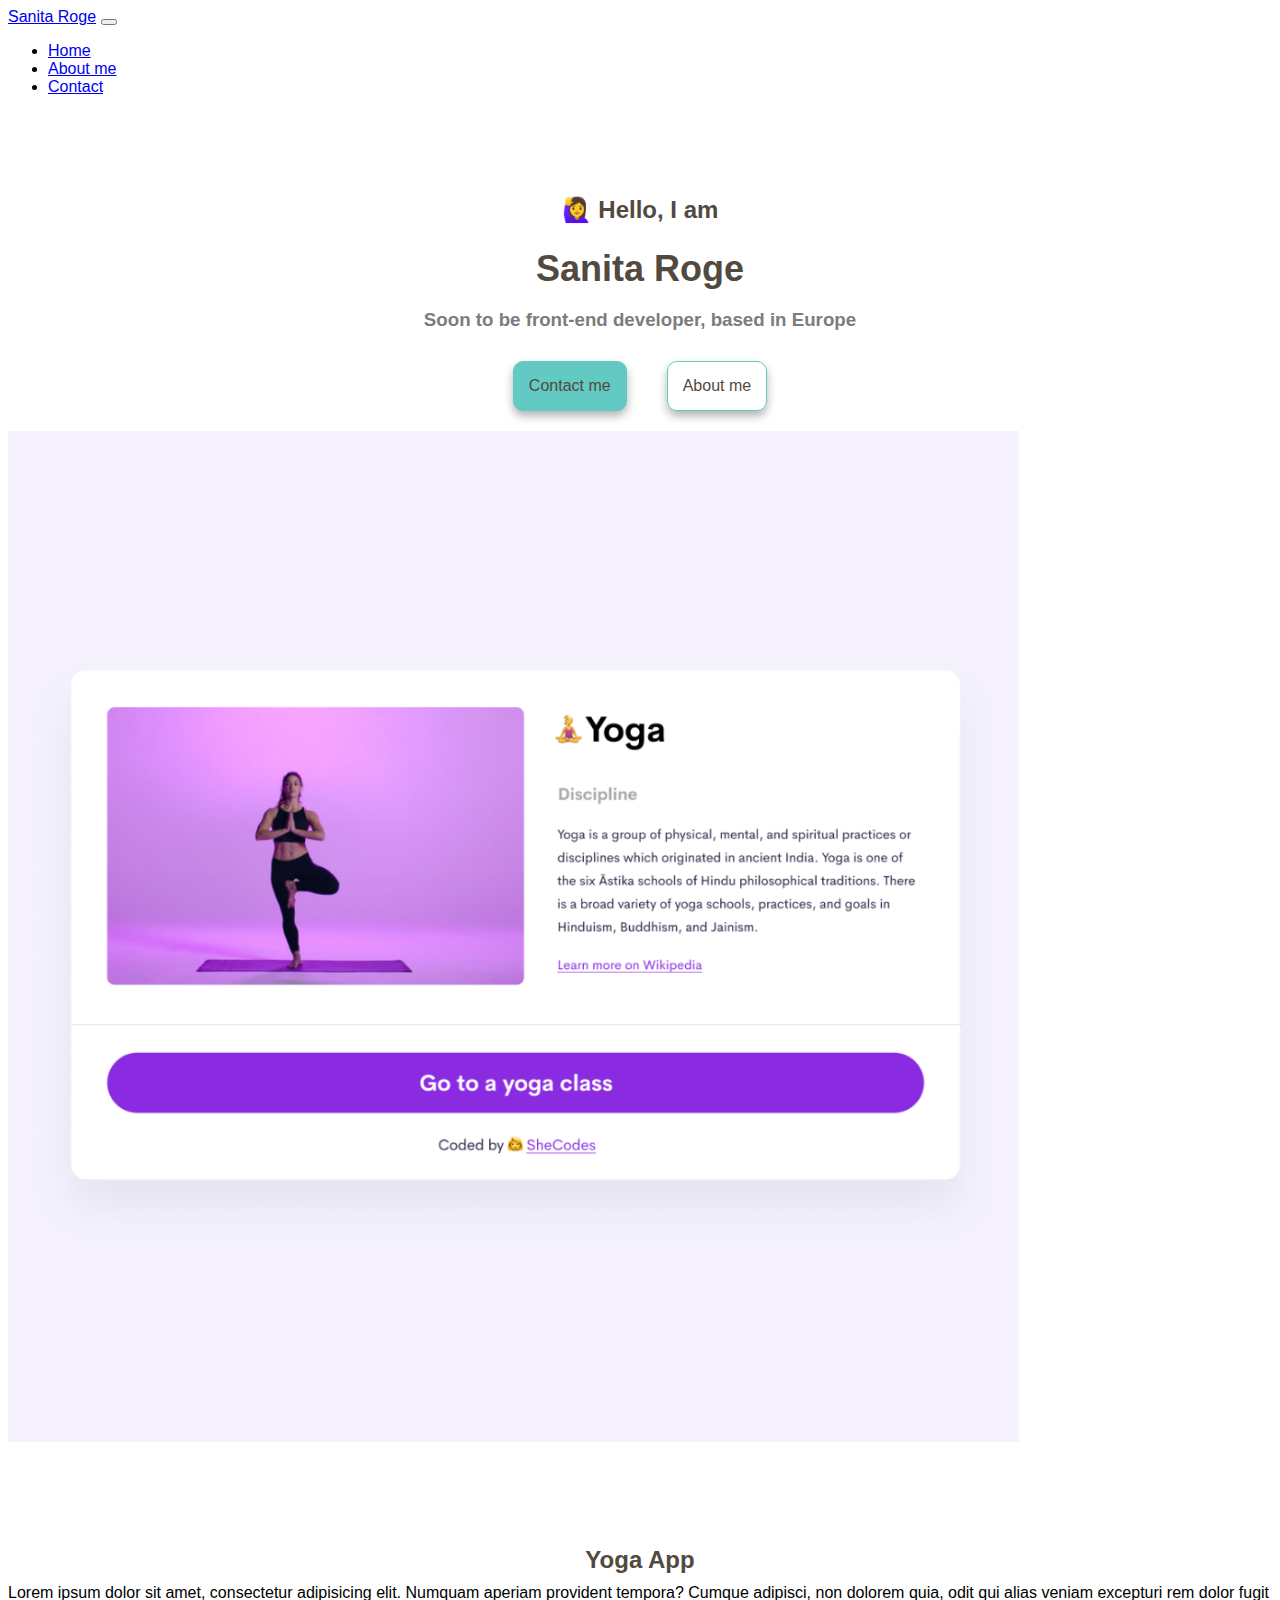
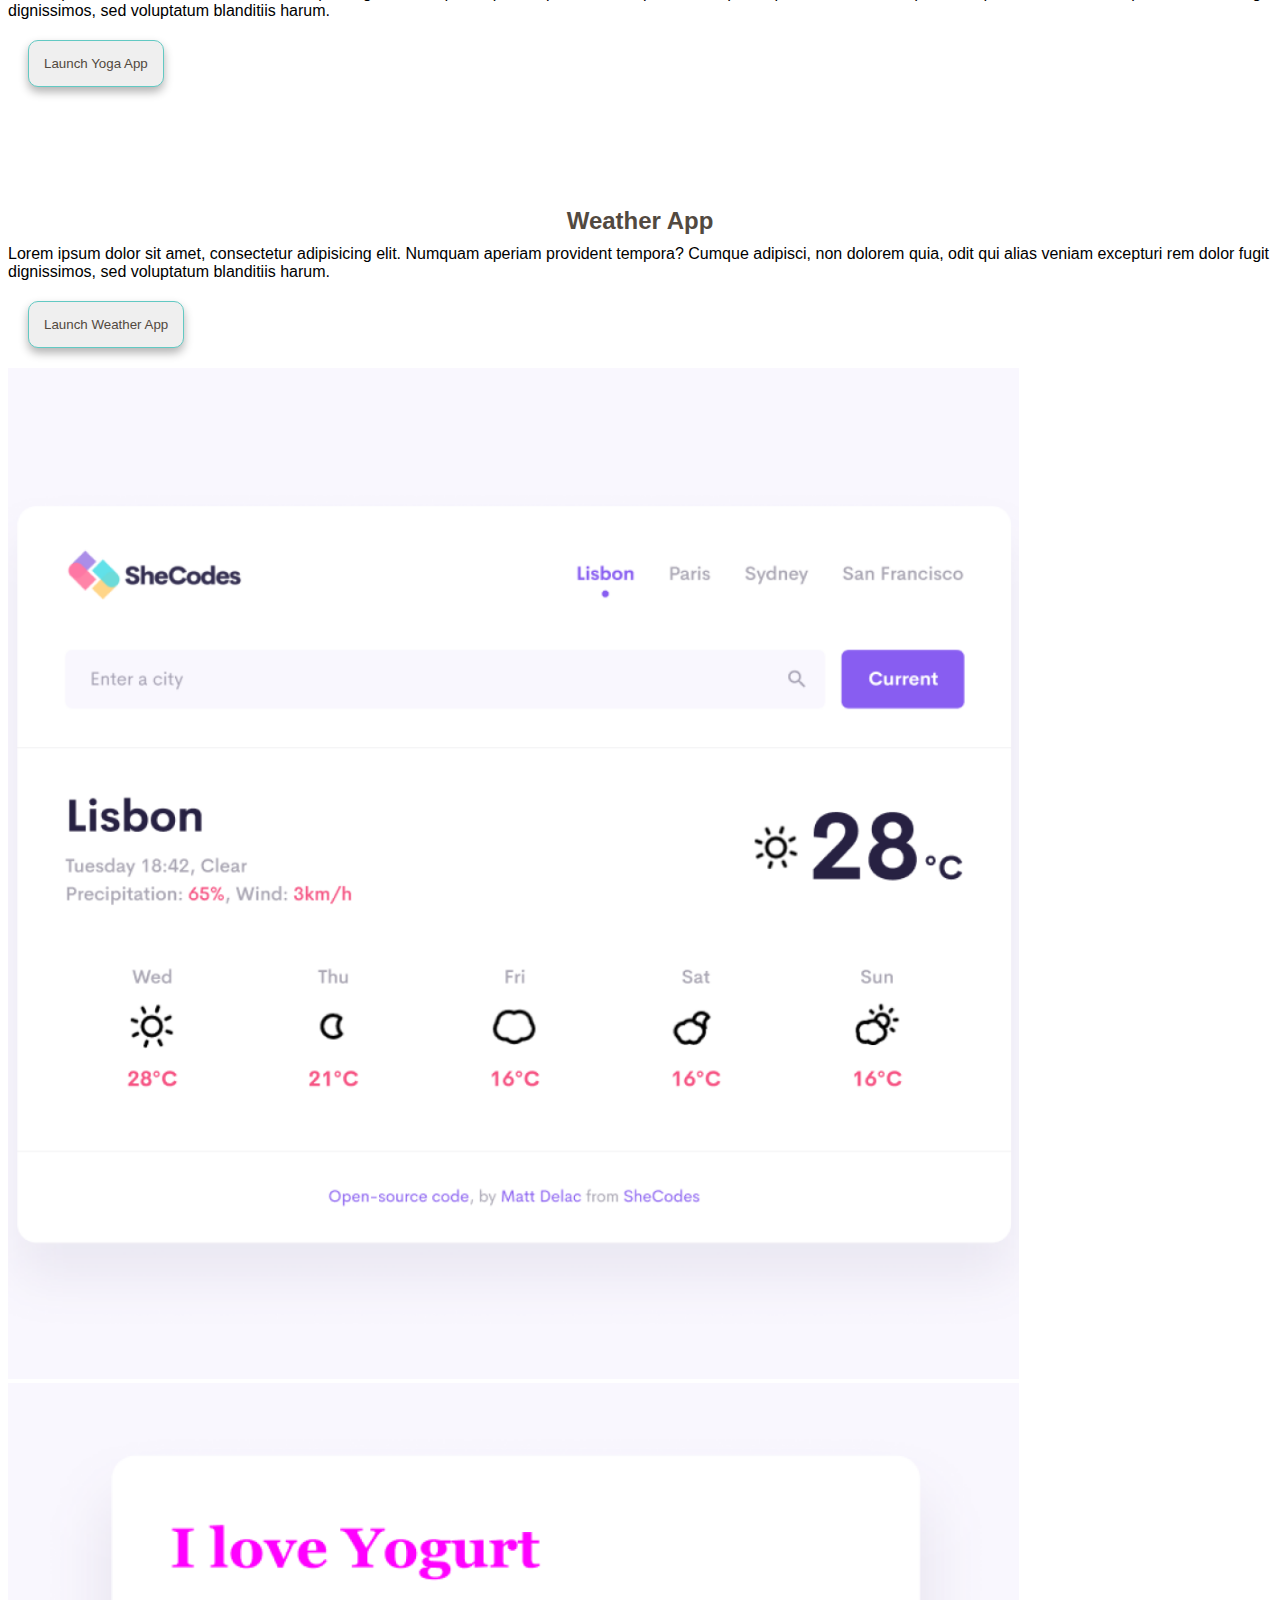
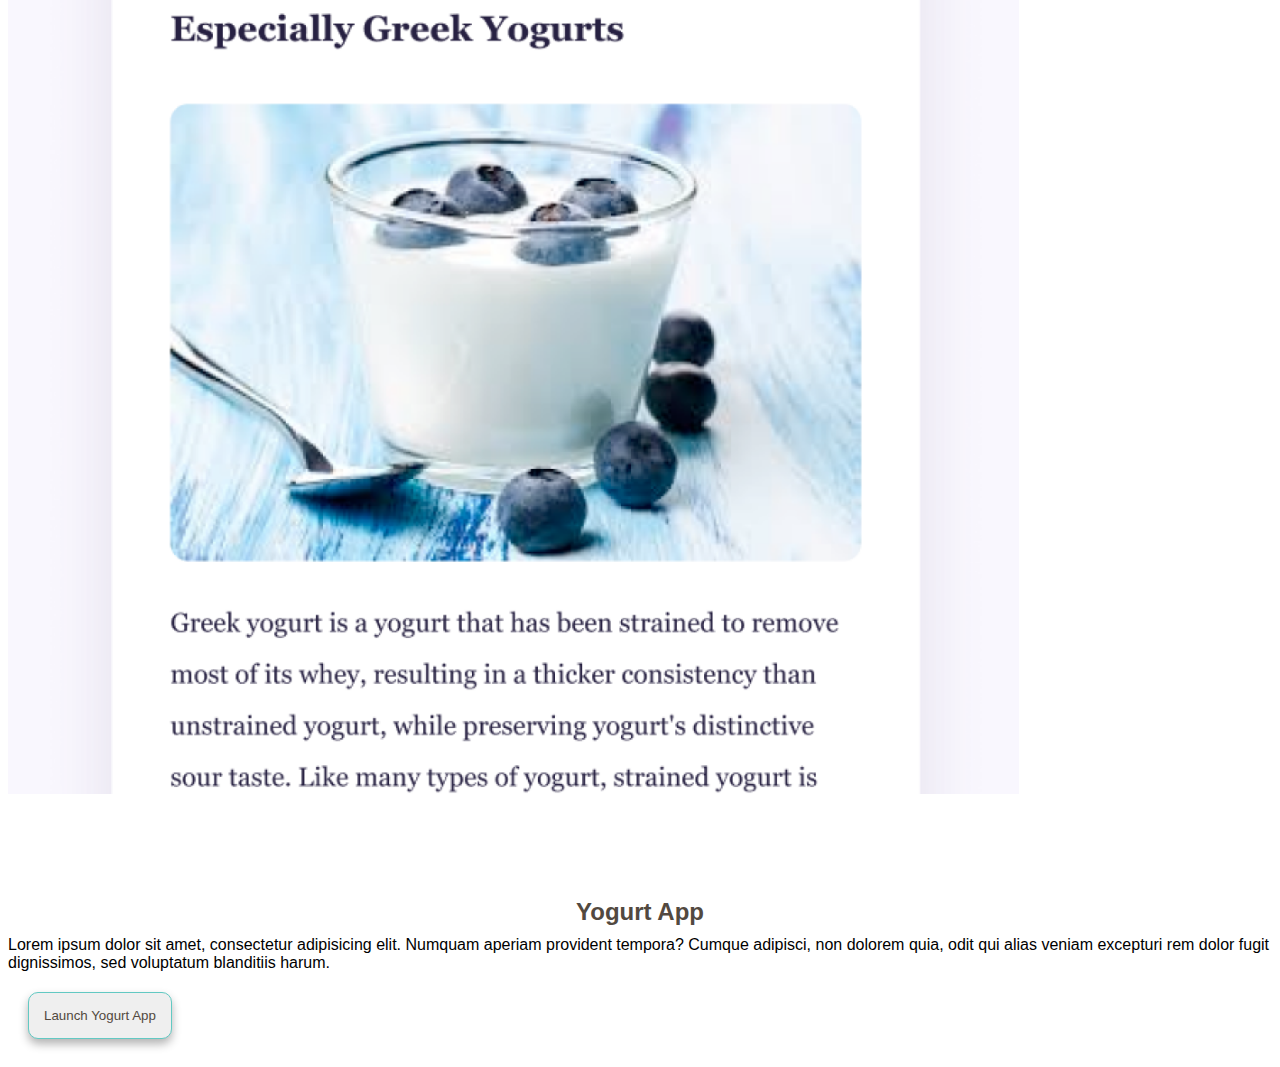
<file: index.html>
<!DOCTYPE html>
<html lang="en">
  <head>
    <meta charset="UTF-8" />
    <meta name="viewport" content="width=device-width, initial-scale=1.0" />
    <meta http-equiv="X-UA-Compatible" content="ie=edge" />
    <meta
      name="description"
      content="Portfolio of the front-end developer Sanita Roge"
    />
    <link
      href="https://cdn.jsdelivr.net/npm/bootstrap@5.2.1/dist/css/bootstrap.min.css"
      rel="stylesheet"
      integrity="sha384-iYQeCzEYFbKjA/T2uDLTpkwGzCiq6soy8tYaI1GyVh/UjpbCx/TYkiZhlZB6+fzT"
      crossorigin="anonymous"
    />
    <link rel="stylesheet" href="/styles.css" />
    <title>Front-end developer | Sanita Roge</title>
  </head>

  <body>
    <nav class="navbar fixed-top navbar-expand-lg bg-light">
      <div class="container-fluid">
        <a class="navbar-brand" href="#">Sanita Roge</a>
        <button
          class="navbar-toggler"
          type="button"
          data-bs-toggle="collapse"
          data-bs-target="#navbarNav"
          aria-controls="navbarNav"
          aria-expanded="false"
          aria-label="Toggle navigation"
        >
          <span class="navbar-toggler-icon"></span>
        </button>
        <div class="collapse navbar-collapse" id="navbarNav">
          <ul class="navbar-nav">
            <li class="nav-item">
              <a
                class="nav-link active"
                aria-current="page"
                href="/"
                >Home</a
              >
            </li>
            <li class="nav-item">
              <a class="nav-link" href="/about.html">About me</a>
            </li>
            <li class="nav-item">
              <a class="nav-link" href="/about.html#contact"
                >Contact</a
              >
            </li>
          </ul>
        </div>
      </div>
    </nav>
    <h2>🙋‍♀️ Hello, I am</h2>
    <h1>Sanita Roge</h1>
    <h3>Soon to be front-end developer, based in Europe</h3>
    <div class="buttons">
      <a
        href="/about.html#contact"
        title="Contact me"
        class="contact link"
        >Contact me</a
      >
      <a href="/about.html" title="About me" class="link"
        >About me</a
      >
    </div>
    <div class="container">
      <div class="row">
        <div class="col-md-6">
          <img
            src="/images/yoga.png"
            alt="Yoga"
            class="img-fluid rounded border shadow mb-3"
          />
        </div>
        <div class="col-md-6">
          <h2>Yoga App</h2>
          Lorem ipsum dolor sit amet, consectetur adipisicing elit. Numquam
          aperiam provident tempora? Cumque adipisci, non dolorem quia, odit qui
          alias veniam excepturi rem dolor fugit dignissimos, sed voluptatum
          blanditiis harum. <br />
          <button class="button link">Launch Yoga App</button>
        </div>
      </div>
      <div class="row">
        <div class="col-md-6">
          <h2>Weather App</h2>
          Lorem ipsum dolor sit amet, consectetur adipisicing elit. Numquam
          aperiam provident tempora? Cumque adipisci, non dolorem quia, odit qui
          alias veniam excepturi rem dolor fugit dignissimos, sed voluptatum
          blanditiis harum. <br />
          <button class="button link">Launch Weather App</button>
        </div>
        <div class="col-md-6">
          <img
            src="/images/weather.png"
            alt="Weather"
            class="img-fluid rounded border shadow mb-3"
          />
        </div>
      </div>
      <div class="row">
        <div class="col-md-6">
          <img
            src="/images/yogurt.png"
            alt="Yogurt"
            class="img-fluid rounded border shadow mb-3"
          />
        </div>
        <div class="col-md-6">
          <h2>Yogurt App</h2>
          Lorem ipsum dolor sit amet, consectetur adipisicing elit. Numquam
          aperiam provident tempora? Cumque adipisci, non dolorem quia, odit qui
          alias veniam excepturi rem dolor fugit dignissimos, sed voluptatum
          blanditiis harum. <br />
          <button class="button link">Launch Yogurt App</button>
        </div>
      </div>
    </div>
    <script
      src="https://cdn.jsdelivr.net/npm/bootstrap@5.2.1/dist/js/bootstrap.bundle.min.js"
      integrity="sha384-u1OknCvxWvY5kfmNBILK2hRnQC3Pr17a+RTT6rIHI7NnikvbZlHgTPOOmMi466C8"
      crossorigin="anonymous"
    ></script>
  </body>
</html>
</file>
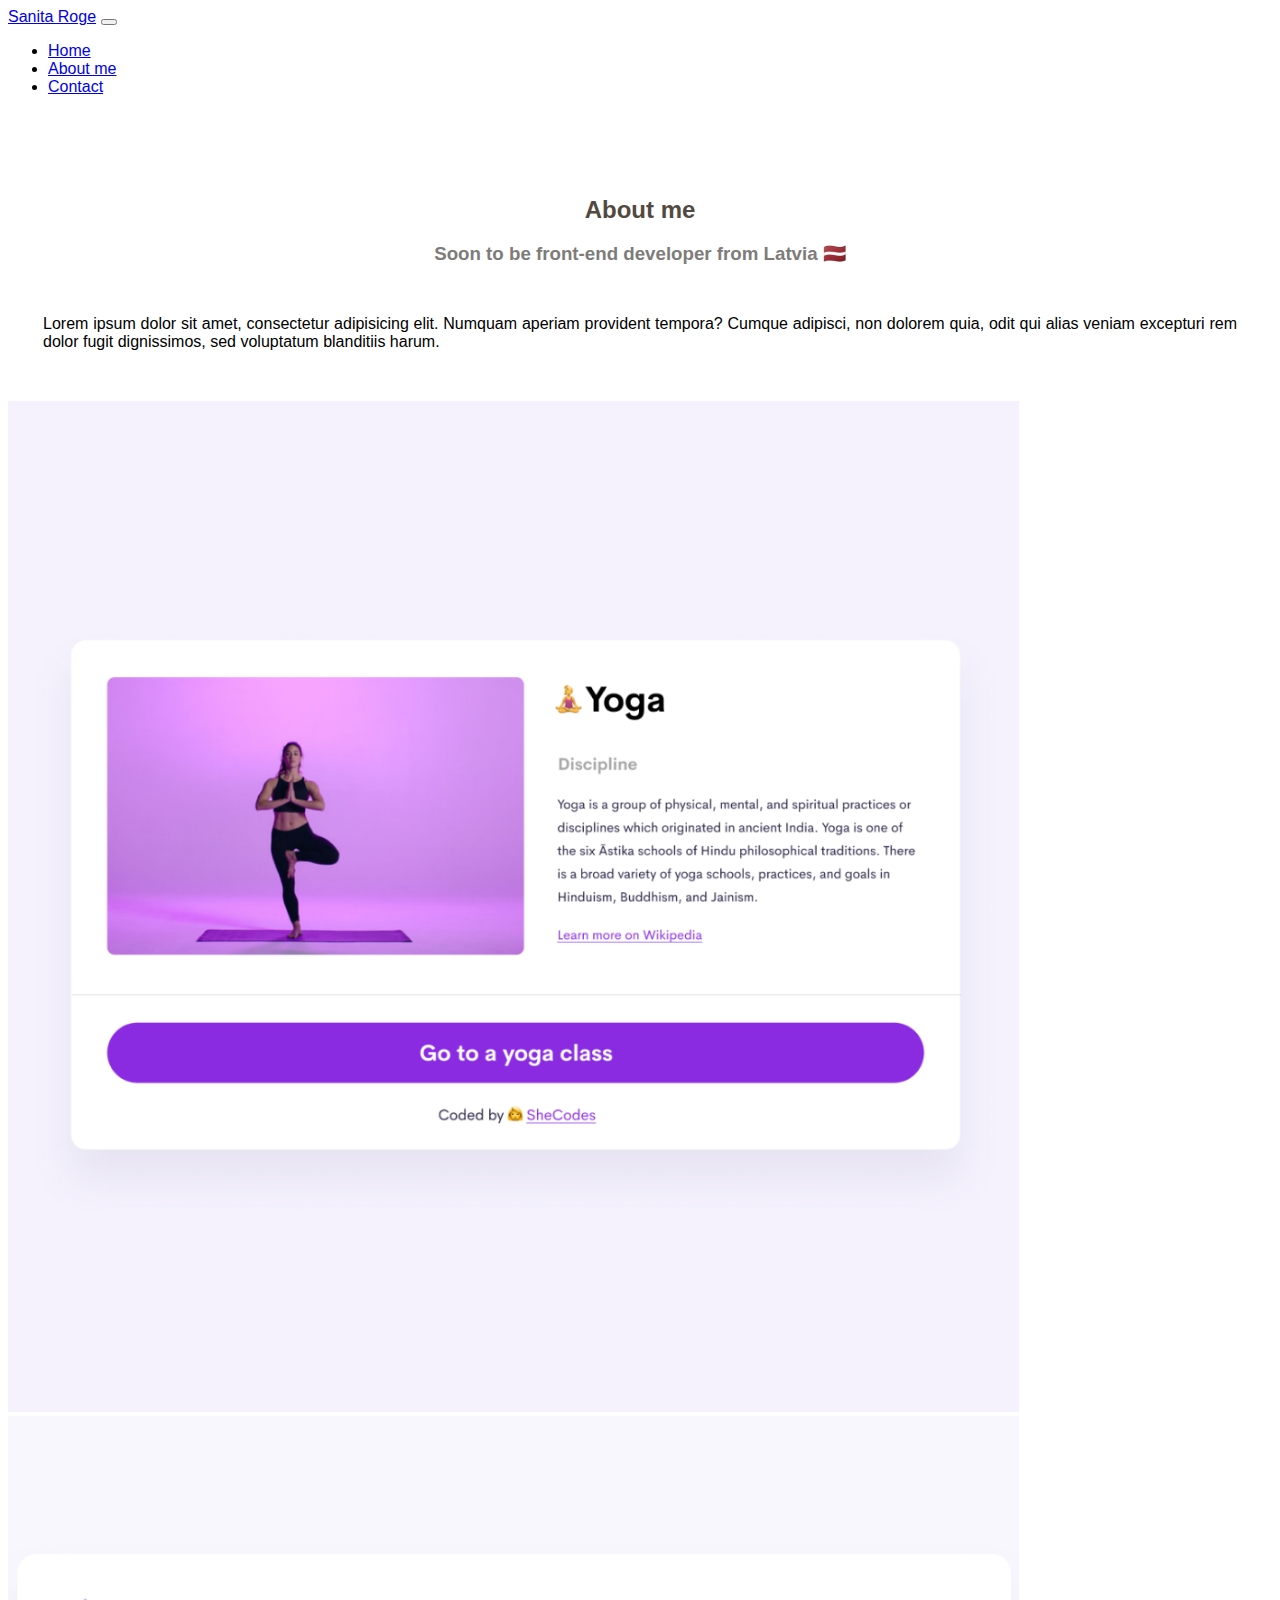
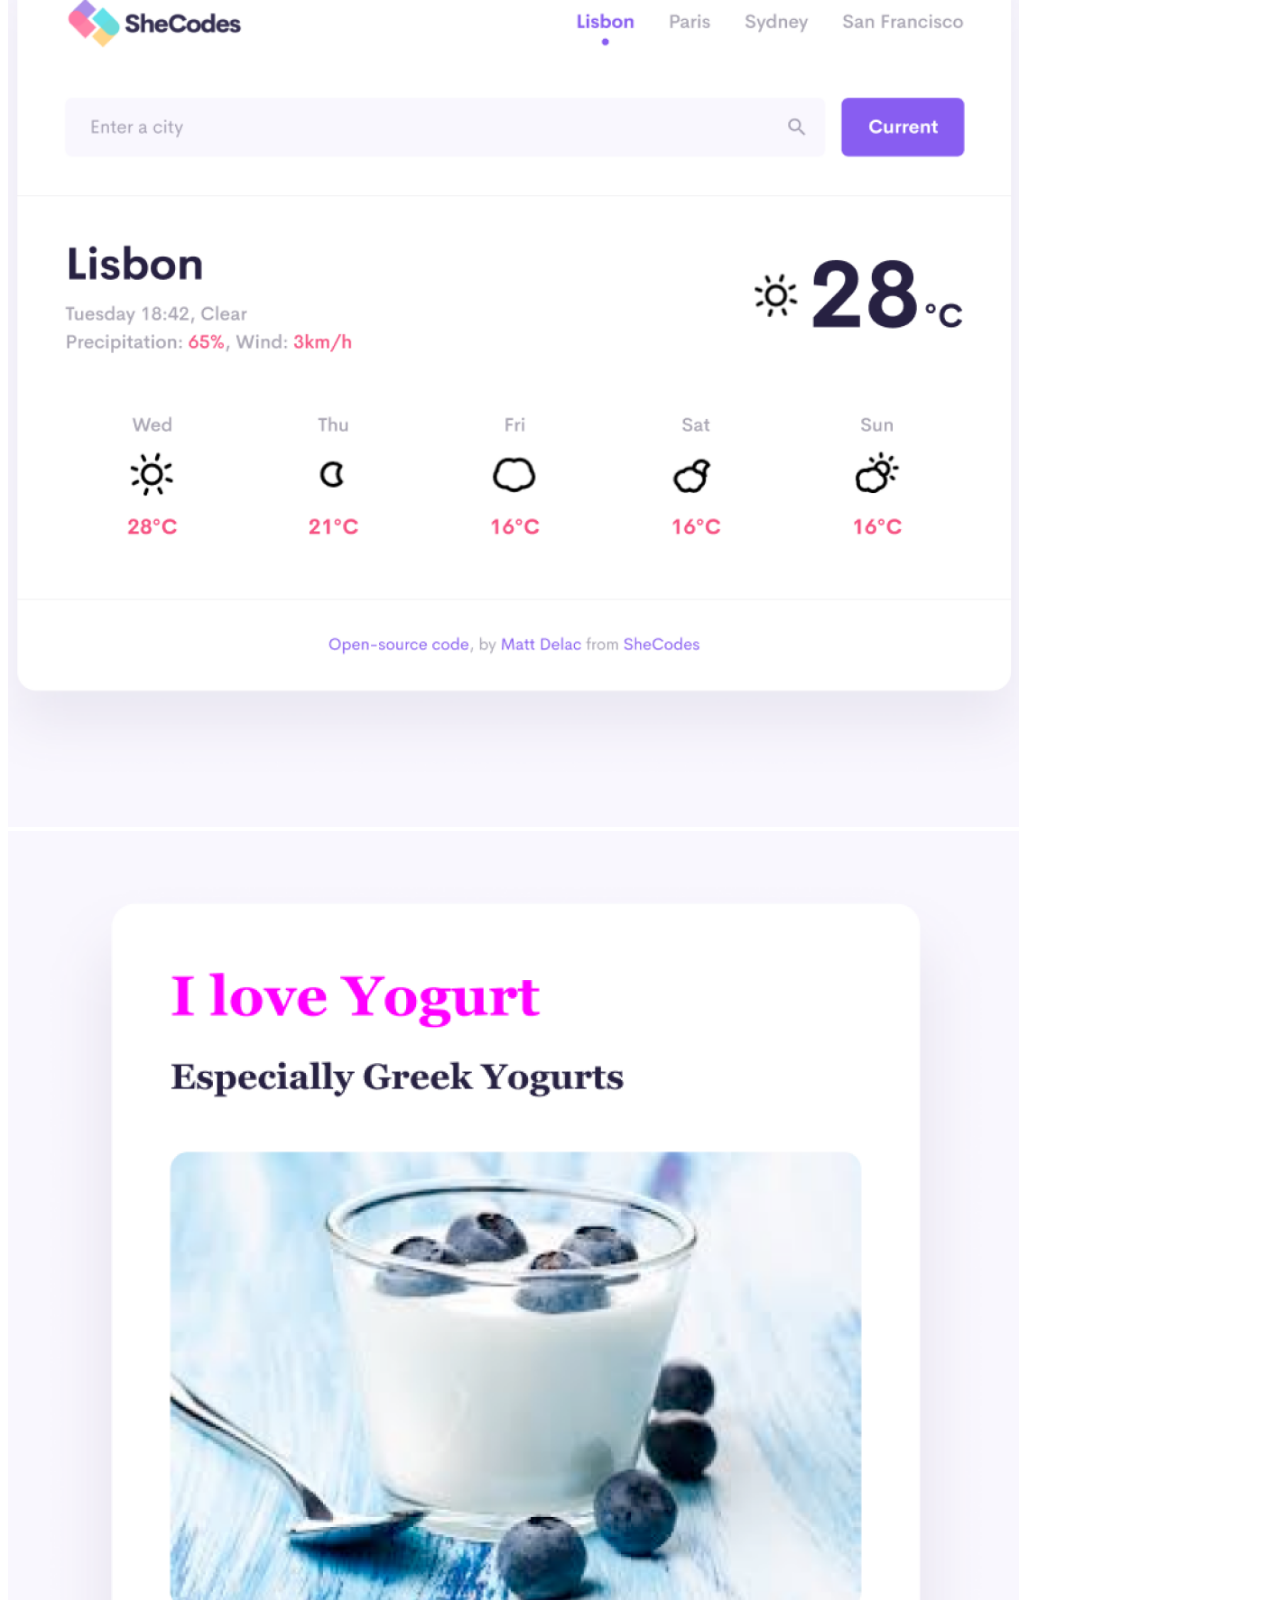
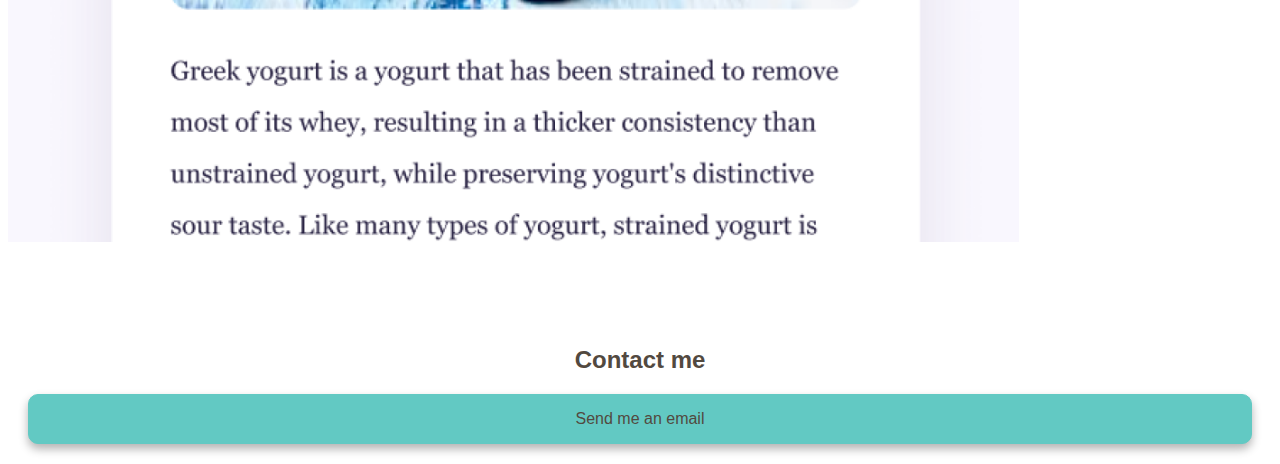
<file: about.html>
<!DOCTYPE html>
<html lang="en">
  <head>
    <meta charset="UTF-8" />
    <meta name="viewport" content="width=device-width, initial-scale=1.0" />
    <meta http-equiv="X-UA-Compatible" content="ie=edge" />
    <meta name="description" content="About front-end developer Sanita Roge" />
    <link
      href="https://cdn.jsdelivr.net/npm/bootstrap@5.2.1/dist/css/bootstrap.min.css"
      rel="stylesheet"
      integrity="sha384-iYQeCzEYFbKjA/T2uDLTpkwGzCiq6soy8tYaI1GyVh/UjpbCx/TYkiZhlZB6+fzT"
      crossorigin="anonymous"
    />
    <link rel="stylesheet" href="/styles.css" />
    <title>About Sanita Roge</title>
  </head>
  <body>
    <nav class="navbar fixed-top navbar-expand-lg bg-light mb-5">
      <div class="container-fluid">
        <a class="navbar-brand" href="/index.html">Sanita Roge</a>
        <button
          class="navbar-toggler"
          type="button"
          data-bs-toggle="collapse"
          data-bs-target="#navbarNav"
          aria-controls="navbarNav"
          aria-expanded="false"
          aria-label="Toggle navigation"
        >
          <span class="navbar-toggler-icon"></span>
        </button>
        <div class="collapse navbar-collapse" id="navbarNav">
          <ul class="navbar-nav">
            <li class="nav-item">
              <a
                class="nav-link active"
                aria-current="page"
                href="/"
                >Home</a
              >
            </li>
            <li class="nav-item">
              <a class="nav-link" href="/about.html">About me</a>
            </li>
            <li class="nav-item">
              <a class="nav-link" href="/about.html#contact"
                >Contact</a
              >
            </li>
          </ul>
        </div>
      </div>
    </nav>

    <h2>About me</h2>
    <h3>Soon to be front-end developer from Latvia 🇱🇻</h3>
    <div class="about-me">
      <p>
        Lorem ipsum dolor sit amet, consectetur adipisicing elit. Numquam
        aperiam provident tempora? Cumque adipisci, non dolorem quia, odit qui
        alias veniam excepturi rem dolor fugit dignissimos, sed voluptatum
        blanditiis harum.
      </p>
    </div>
    <div class="container">
      <div class="row">
        <div class="col-sm-4">
          <img
            src="/images/yoga.png"
            alt="Yoga"
            class="img-fluid p-2 shadow rounded"
          />
        </div>
        <div class="col-sm-4">
          <img
            src="/images/weather.png"
            alt="Weather"
            class="img-fluid p-2 shadow rounded"
          />
        </div>
        <div class="col-sm-4">
          <img
            src="/images/yogurt.png"
            alt="Yogurt"
            class="img-fluid p-2 shadow rounded"
          />
        </div>
      </div>
    </div>
    <h2 id="contact">Contact me</h2>
    <a
      href="mailto:sanita.roge@gmail.com"
      title="send email"
      class="buttons contact link"
      >Send me an email
    </a>
    <script
      src="https://cdn.jsdelivr.net/npm/bootstrap@5.2.1/dist/js/bootstrap.bundle.min.js"
      integrity="sha384-u1OknCvxWvY5kfmNBILK2hRnQC3Pr17a+RTT6rIHI7NnikvbZlHgTPOOmMi466C8"
      crossorigin="anonymous"
    ></script>
  </body>
</html>
</file>
<file: styles.css>
:root {
  --primary-color: #524940;
  --secondary-color: #7e7c7a;
  --accent-color: #62c9c3;
  --gradient: linear-gradient(0deg, #ffdee9 0%, #b5fffc 100%);

  --box-shadow: 0 5px 10px rgba(0, 0, 0, 0.3);
}
body {
  font-family: Arial, Helvetica, sans-serif;
}

h1 {
  font-size: 36px;
}
h1,
h2,
h3 {
  color: var(--primary-color);
  text-align: center;
  margin-bottom: 10px;
}

h2 {
  margin-top: 100px;
}
h3 {
  color: var(--secondary-color);
}
.link {
  border: 1px solid var(--accent-color);
  border-radius: 10px;
  padding: 15px;
  margin: 20px;
  text-decoration: none;
  color: var(--primary-color);
  box-shadow: var(--box-shadow);
}
.link:hover {
  color: var(--secondary-color);
}
.buttons {
  display: flex;
  justify-content: center;
}

.contact {
  background-color: var(--accent-color);
}

p {
  border-radius: 5px;
  padding: 30px;
  margin: 20px 5px;
  font-size: 16px;
  text-align: justify;
}
img {
  max-width: 80%;
}
</file>
